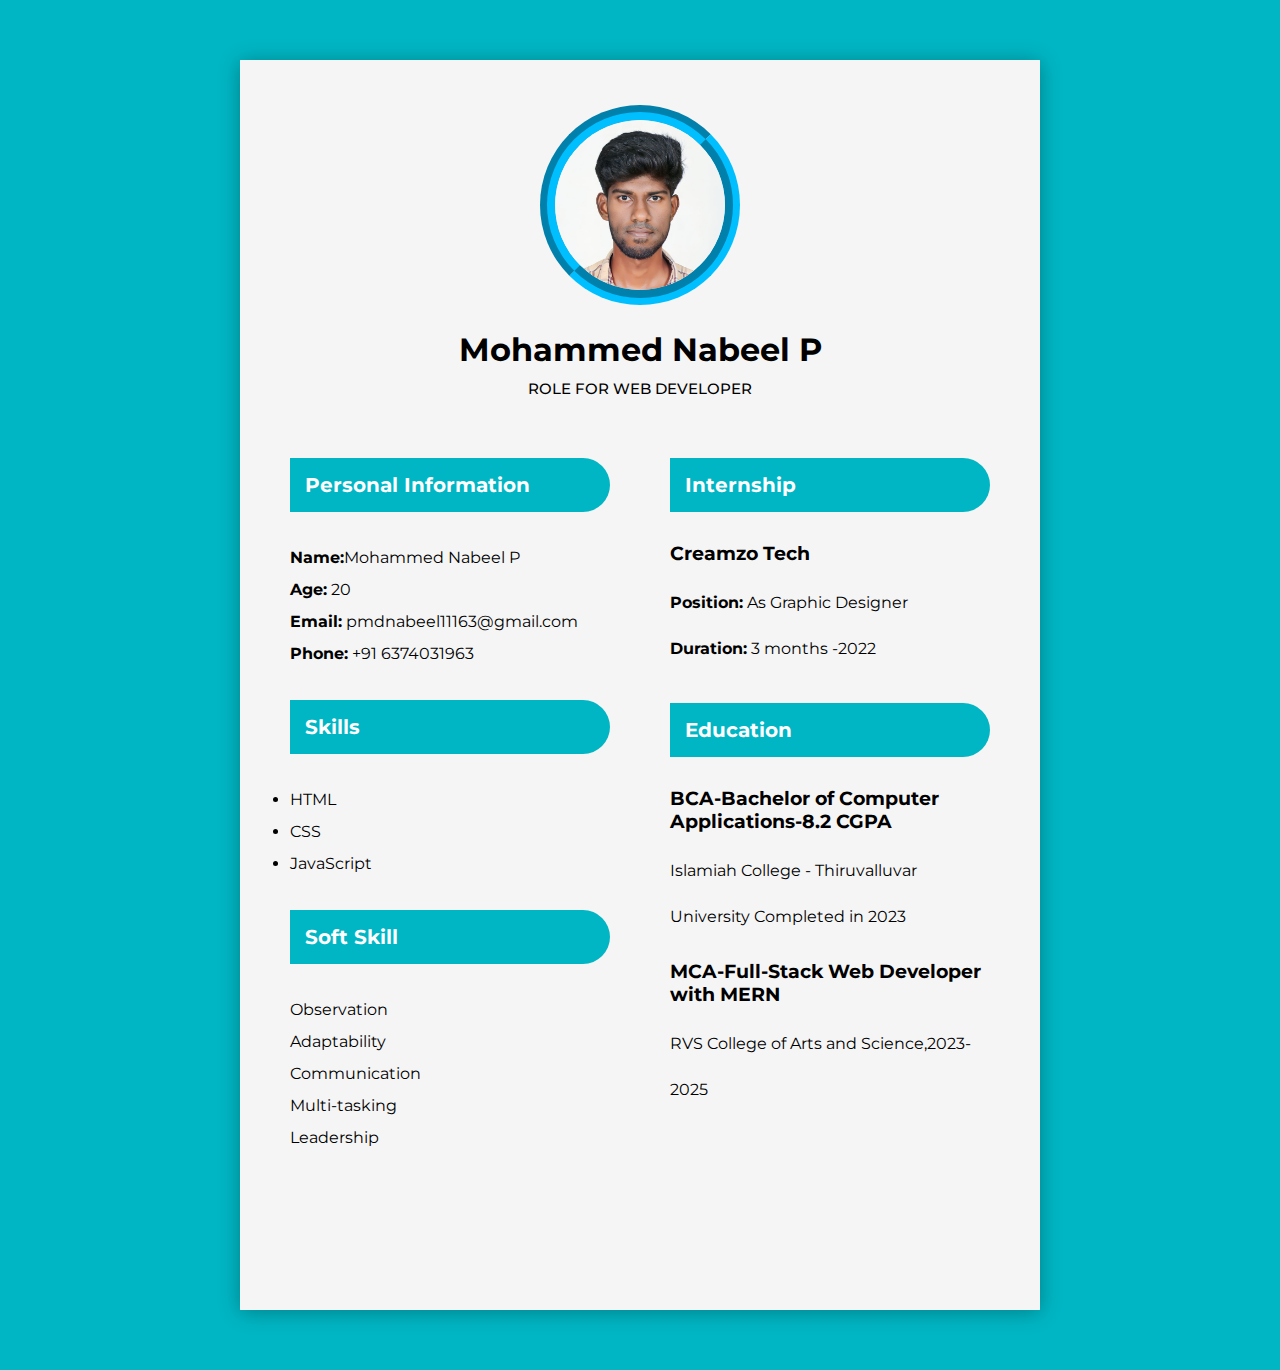
<file: resume.html>
<!DOCTYPE html>
<html lang="en">
<!-- divinectorweb.com -->
<head>
    <meta charset="UTF-8"> 
    <meta http-equiv="X-UA-Compatible" content="IE=edge">
    <meta name="viewport" content="width=device-width, initial-scale=1.0">
    <title>MN Resume</title>
    <link href="https://cdn.jsdelivr.net/npm/bootstrap@5.3.2/dist/css/bootstrap.min.css" rel="stylesheet" integrity="sha384-T3c6CoIi6uLrA9TneNEoa7RxnatzjcDSCmG1MXxSR1GAsXEV/Dwwykc2MPK8M2HN" crossorigin="anonymous">

    <link href="https://fonts.googleapis.com/css2?family=Montserrat:wght@400;500&display=swap" rel="stylesheet">
    <style>
    * {
        box-sizing: border-box;
        margin: 0;
        padding: 0;
        font-family: 'Montserrat', sans-serif;
    }
    body {
        background: #00b6c4;
    }
    .container {
        background: #f5f5f5;
        max-width: 800px;
        margin: 60px auto;
        height: 1250px;
        padding: 20px;
        box-shadow: 0 2px 20px rgba(0, 0, 0, 0.3);
    }
    .header {
        text-align: center;
    }
    .header h1 {
        margin-bottom: 10px;
    }
    .header h3 {
        text-transform: uppercase;
        font-size: 15px;
        font-weight: 500;
    }
    .img-area {
        width: 200px;
        height: 200px;
        border-radius: 50%;
        overflow: hidden;
        margin: 25px auto;
        border: 15px groove deepskyblue;
    }
    .img-area img {
        width: 100%;
    }
    .main {
        display: flex;
        flex-wrap: wrap;
    }
    .left {
        flex: 1;
        padding: 30px;
    }
    .left p {
        line-height: 2;
    }
    .left ul li {
        line-height: 2;
    }
    h2 {
        background: #00b6c4;
        padding: 15px;
        color: #fff;
        margin: 30px 0;
        font-size: 20px;
        border-radius: 0 50px 50px 0;
    }
    .right {
        flex: 1;
        padding: 30px;
    }
    .right h3 {
        margin-bottom: 15px;
    }
    .right p {
        line-height: 2.9;
    }
    .right ul li {
        line-height: 2;
    }
    @media only screen and (min-width: 768px) and (max-width: 991px) {
        .container {
            width: 95%;
            height: auto;
        }
        h2 {
            font-size: 18px;
        }
    }
    @media screen and (max-width: 600px) {
        .main {
            flex-direction: column;
        }
        .left, .right {
            flex: none;
            width: 100%;
        }
        .container {
            width: 95%;
            height: auto;
        }
        h2 {
            font-size: 15px;
        }
    }
</style>    

</head>
<body>    
    <div class="container">
      <div class="header">
        <div class="img-area">
            <img src="assets/img/profile_1.jpeg" alt="">
        </div>
        <h1>Mohammed Nabeel P</h1>
        <h3>Role for Web Developer </h3>
      </div>

      <div class="main">
        <div class="left">
          <h2>Personal Information</h2>
          <p><strong>Name:</strong>Mohammed Nabeel P</p>
          <p><strong>Age:</strong> 20</p>
          <p><strong>Email:</strong> pmdnabeel11163@gmail.com</p>
          <p><strong>Phone:</strong> +91 6374031963</p>
          <h2>Skills</h2>
          <ul>
            <li>HTML</li>
            <li>CSS</li>
            <li>JavaScript</li>
          </ul>
          <h2>Soft Skill</h2>
          <p>Observation </p>
          <p>Adaptability</p>
          <p>Communication</p>
          <p>Multi-tasking</p>
          <p>Leadership</p>

        </div>
        
        <div class="right">
          <h2>Internship</h2>
          <h3>Creamzo Tech</h3>
          <p><strong>Position:</strong> As Graphic Designer</p>
          <p><strong>Duration:</strong> 3 months -2022</p>

          <h2>Education</h2>
          <h3>BCA-Bachelor of Computer Applications-8.2 CGPA</h3>
          <p>Islamiah College - Thiruvalluvar University
            Completed in 2023
            </p> <br>
          <h3>MCA-Full-Stack Web Developer with MERN</h3>
          <p>RVS College of Arts and Science,2023-2025</p>
          
        </div>
      </div>
    </div> 

</body>
</html>
</file>
